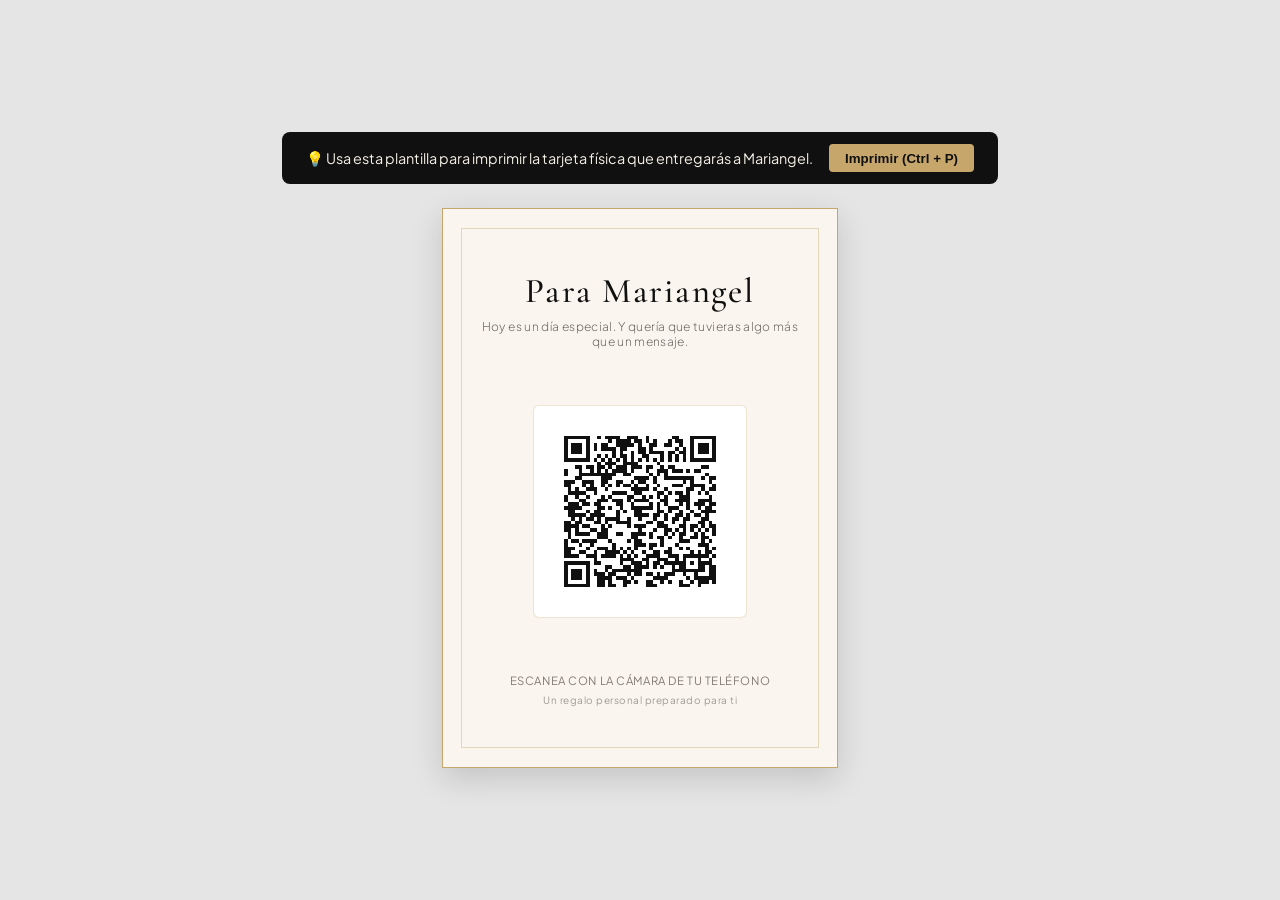
<file: assets/qr/tarjeta-imprimible.html>
<!DOCTYPE html>
<html lang="es">
<head>
  <meta charset="UTF-8">
  <title>Tarjeta de Regalo Imprimible - Para Mariangel</title>
  <style>
    @import url('https://fonts.googleapis.com/css2?family=Cormorant+Garamond:wght@400;500;600&family=Plus+Jakarta+Sans:wght@300;400;500&display=swap');

    *, *::before, *::after {
      box-sizing: border-box;
      margin: 0;
      padding: 0;
    }

    body {
      background-color: #e5e5e5;
      font-family: 'Plus Jakarta Sans', sans-serif;
      display: flex;
      flex-direction: column;
      align-items: center;
      justify-content: center;
      min-height: 100vh;
      padding: 2rem 1rem;
    }

    .instructions-bar {
      margin-bottom: 1.5rem;
      background-color: #101010;
      color: #F5F0E7;
      padding: 0.75rem 1.5rem;
      border-radius: 8px;
      font-size: 0.9rem;
      display: flex;
      align-items: center;
      gap: 1rem;
    }

    .print-btn {
      background: #C6A66B;
      color: #101010;
      border: none;
      padding: 0.4rem 1rem;
      border-radius: 4px;
      font-weight: 600;
      cursor: pointer;
    }

    /* Tarjeta postal física 10cm x 15cm aprox */
    .printable-card {
      width: 105mm;
      min-height: 148mm;
      background-color: #FAF6EF;
      border: 1px solid #C6A66B;
      box-shadow: 0 10px 30px rgba(0,0,0,0.15);
      position: relative;
      display: flex;
      flex-direction: column;
      align-items: center;
      justify-content: space-between;
      padding: 16mm 10mm;
      text-align: center;
      box-sizing: border-box;
    }

    /* Marco ornamental fino */
    .card-border-inner {
      position: absolute;
      top: 5mm;
      left: 5mm;
      right: 5mm;
      bottom: 5mm;
      border: 0.5px solid rgba(198, 166, 107, 0.4);
      pointer-events: none;
    }

    .card-header h1 {
      font-family: 'Cormorant Garamond', Georgia, serif;
      font-size: 26pt;
      font-weight: 500;
      color: #101010;
      letter-spacing: 0.05em;
      margin-bottom: 2mm;
    }

    .card-header p {
      font-size: 9pt;
      color: #6E6A64;
      font-weight: 300;
      letter-spacing: 0.03em;
    }

    .qr-container {
      margin: 6mm 0;
      padding: 4mm;
      background: #fff;
      border-radius: 6px;
      border: 1px solid rgba(198, 166, 107, 0.3);
      display: flex;
      flex-direction: column;
      align-items: center;
    }

    .qr-container img {
      width: 48mm;
      height: 48mm;
      display: block;
    }

    .card-footer p {
      font-size: 8.5pt;
      color: #827C72;
      letter-spacing: 0.05em;
      text-transform: uppercase;
      font-weight: 400;
    }

    .card-footer .sub {
      font-size: 7.5pt;
      color: #A09C94;
      margin-top: 1.5mm;
      text-transform: none;
    }

    @media print {
      body {
        background: transparent;
        padding: 0;
      }
      .instructions-bar {
        display: none !important;
      }
      .printable-card {
        box-shadow: none;
        border: 1px solid #C6A66B;
        page-break-inside: avoid;
      }
    }
  </style>
</head>
<body>

  <div class="instructions-bar">
    <span>💡 Usa esta plantilla para imprimir la tarjeta física que entregarás a Mariangel.</span>
    <button class="print-btn" onclick="window.print()">Imprimir (Ctrl + P)</button>
  </div>

  <div class="printable-card">
    <div class="card-border-inner"></div>

    <div class="card-header">
      <h1>Para Mariangel</h1>
      <p>Hoy es un día especial. Y quería que tuvieras algo más que un mensaje.</p>
    </div>

    <div class="qr-container">
      <!-- Se enlaza automáticamente al archivo qr-mariangel.svg o png -->
      <img src="./qr-mariangel.svg" alt="Código QR Para Mariangel" onerror="this.onerror=null; this.src='./qr-mariangel.png';">
    </div>

    <div class="card-footer">
      <p>Escanea con la cámara de tu teléfono</p>
      <p class="sub">Un regalo personal preparado para ti</p>
    </div>
  </div>

</body>
</html>
</file>
